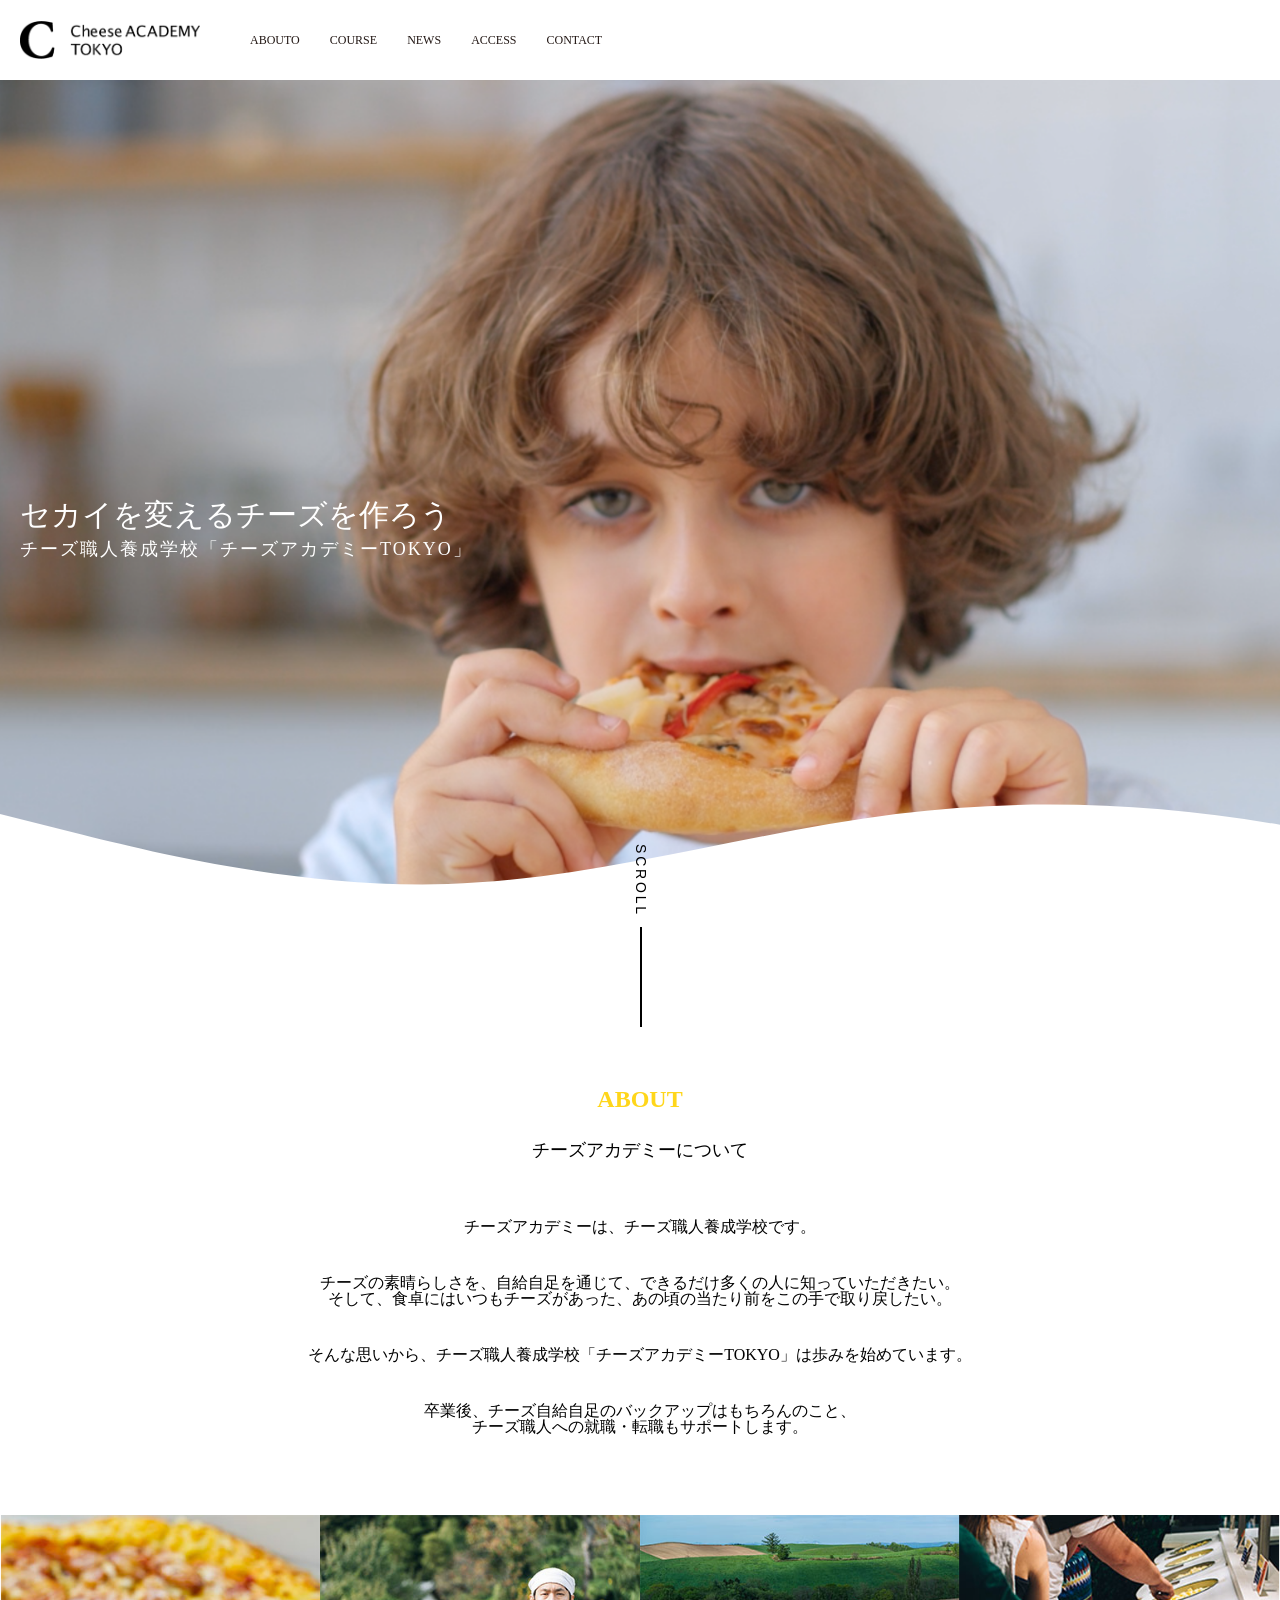
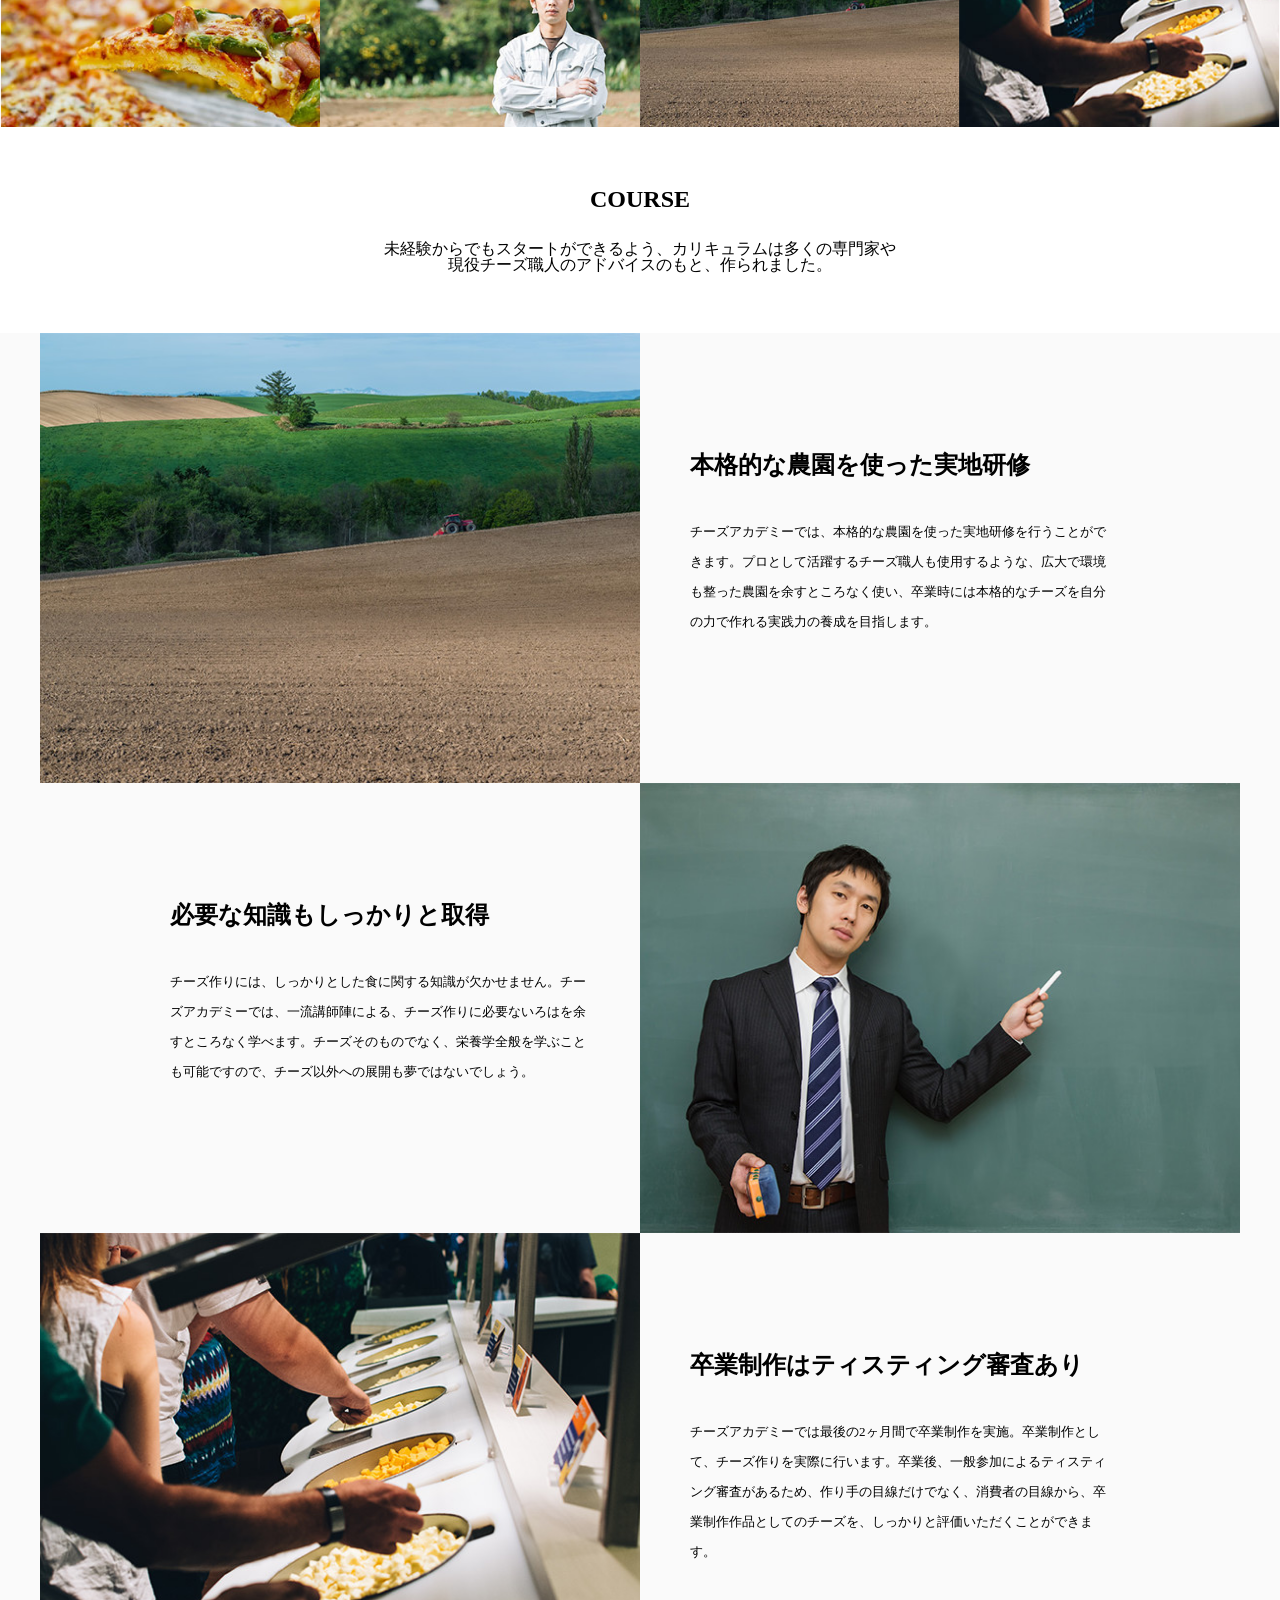
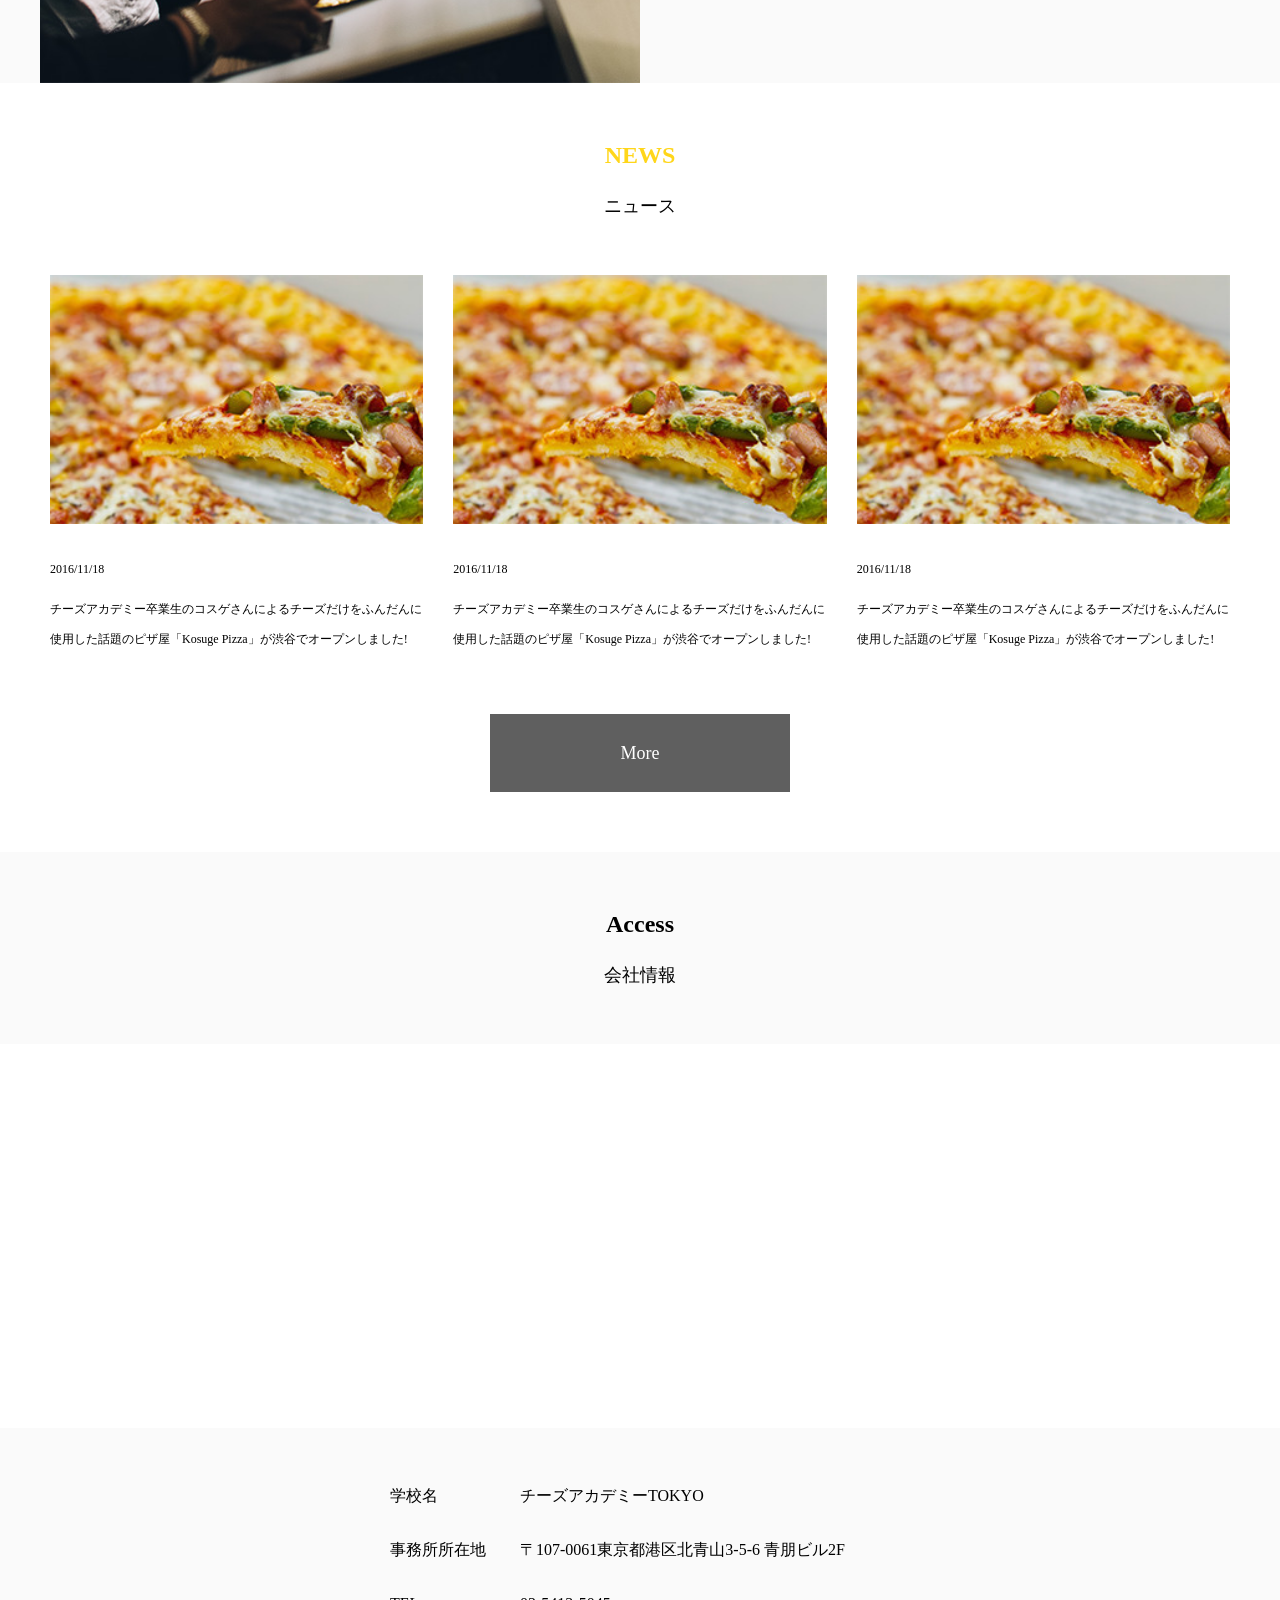
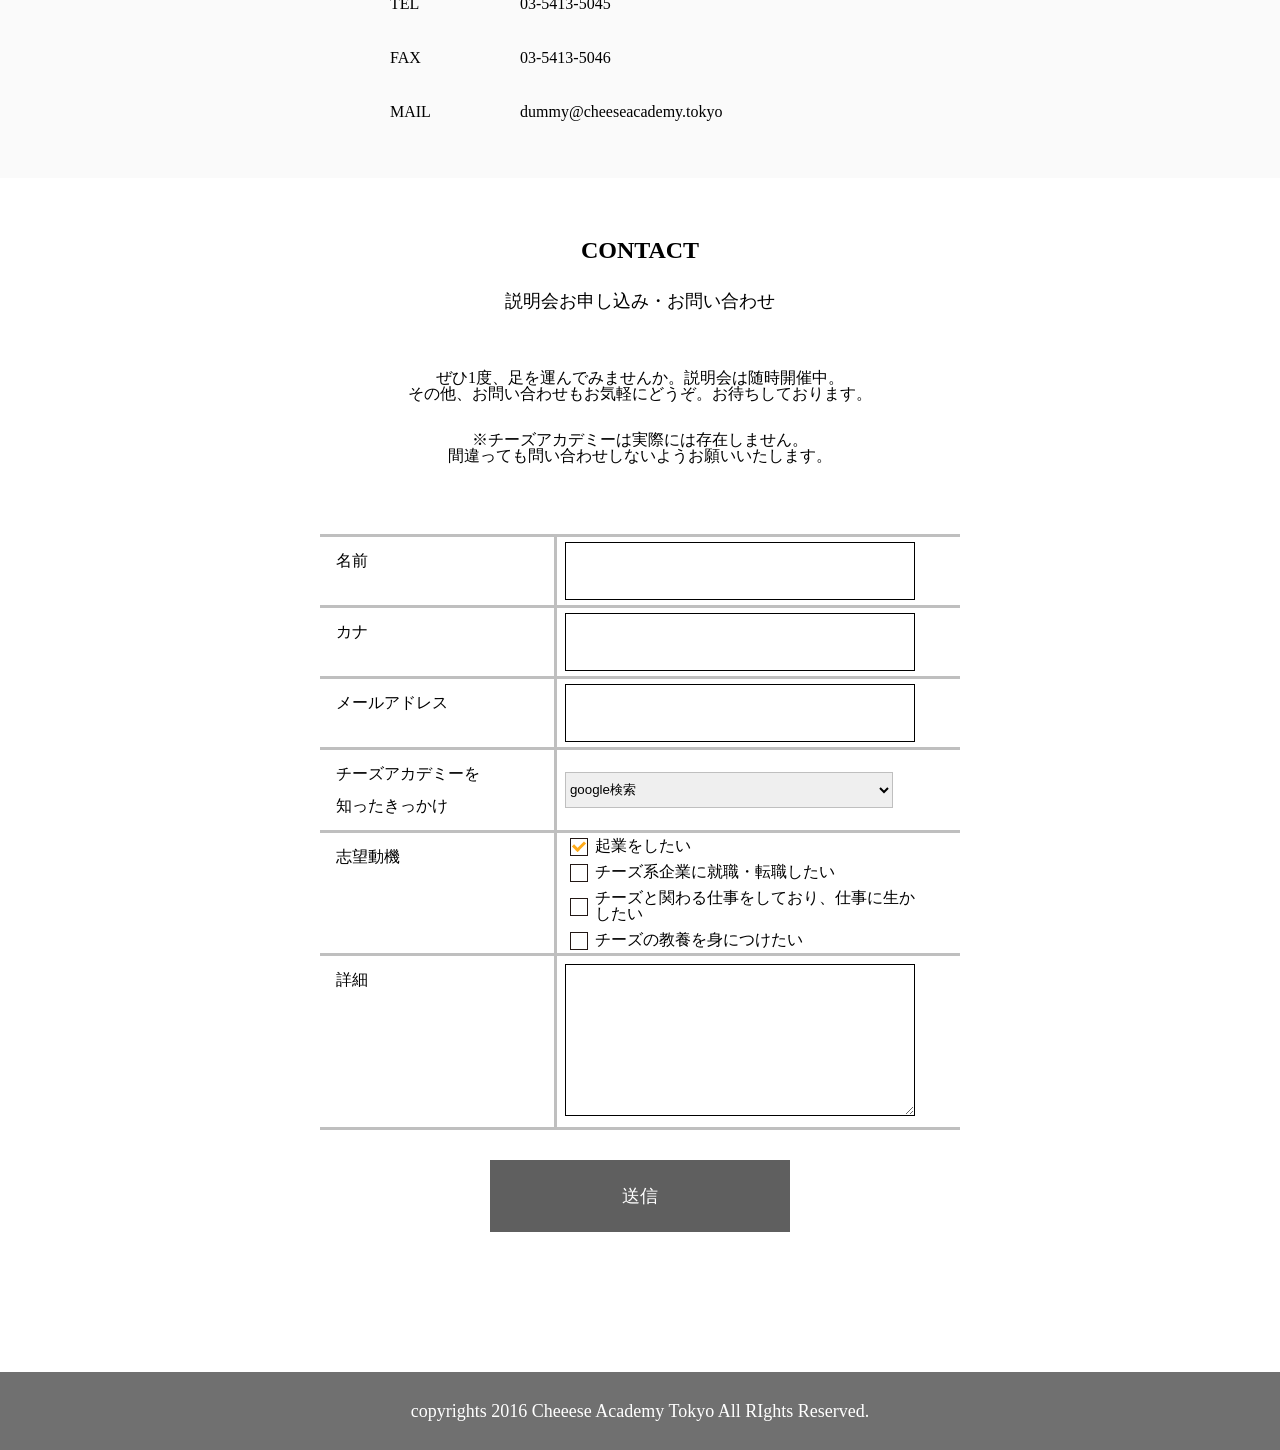
<file: index.html>
<!DOCTYPE html>
<html lang="ja">
<!-- 最初の設定は終わっています　必要な方は触ってください -->

<head>
  <meta charset="UTF-8">
  <meta name="viewport" content="width=device-width, initial-scale=1.0">
  <meta http-equiv="X-UA-Compatible" content="ie=edge">
  <title>チーズアカデミー</title>
  <link rel="stylesheet" href="css/reset.css">
  <link rel="stylesheet" href="css/style.css">
</head>
<!-- 最初の設定は終わっています　必要な方は触ってください -->

<body>
  <div class="wrap">

    <header class="header">
      <img src="img/header_logo.png" alt="チーズアカデミーのロゴです">
      <div class="header-list">
        <ul>
          <li><a href="#about">ABOUTO</a></li>
          <li><a href="#course">COURSE</a></li>
          <li><a href="#news">NEWS</a></li>
          <li><a href="#access">ACCESS</a></li>
          <li><a href="#contact">CONTACT</a></li>
        </ul>
      </div>

      <!-- ハンバーガーメニュー -->
      <div class="hamburger js-hamburger sp-show">
        <span></span>
        <span></span>
        <span></span>
      </div>
      <!-- ドロワーメニュー -->
      <div class="drawer js-drawer">
        <div class="drawer-inner">
          <div class="drawer__nav">
            <ul class="drawer__list">
              <li class="drawer__item">
                <a href="#about" class="drawer__link">ABOUT</a>
              </li>
              <li class="drawer__item">
                <a href="#course" class="drawer__link">COURSE</a>
              </li>
              <li class="drawer__item">
                <a href="#news" class="drawer__link">NEWS</a>
              </li>
              <li class="drawer__item">
                <a href="#access" class="drawer__link">ACCESS</a>
              </li>
              <li class="drawer__item">
                <a href="#contact" class="drawer__link">CONTACT</a>
              </li>
            </ul>
          </div>
        </div>
      </div>
    </header>

    <!-- /#header -->

    <div class="mainvisual">
      <section class="wave">
        <h1>セカイを変えるチーズを作ろう<br><span>チーズ職人養成学校「チーズアカデミーTOKYO」</span></h1>
      </section>
    </div>

    <div class="scroll_down" id="type01">
      <a>Scroll</a>
    </div>
    <!-- /.mainvisual -->

    <div class="about" id="about">
      <h3 class="yellowtitle">ABOUT</h3>
      <h4>チーズアカデミーについて</h4>
      <p class="a">チーズアカデミーは、チーズ職人養成学校です。</p>
      <p class="b">チーズの素晴らしさを、自給自足を通じて、できるだけ多くの人に知っていただきたい。
        <br>そして、食卓にはいつもチーズがあった、あの頃の当たり前をこの手で取り戻したい。</p>
      <p class="c">そんな思いから、チーズ職人養成学校「チーズアカデミーTOKYO」は歩みを始めています。</p>
      <p class="d">卒業後、チーズ自給自足のバックアップはもちろんのこと、
        <br>チーズ職人への就職・転職もサポートします。
      </p>

      <img src="img/about_images.png" alt="チーズアカデミーのイメージ画像です">
    </div>

    <div class="course-1" id="course">
      <h3 class="blocktitle">COURSE</h3>
      <p class="e">未経験からでもスタートができるよう、カリキュラムは多くの専門家や
        <br>現役チーズ職人のアドバイスのもと、作られました。
      </p>
    </div>

    <div class="course-2">
      
      <div class="tree">
        <img src="img/course_01.jpg" alt="農園の画像です">
        <div class="course2-text">
          <h3>本格的な農園を使った実地研修</h3>
          <p>チーズアカデミーでは、本格的な農園を使った実地研修を行うことができます。プロとして活躍するチーズ職人も使用するような、広大で環境も整った農園を余すところなく使い、卒業時には本格的なチーズを自分の力で作れる実践力の養成を目指します。</p>
        </div>
      </div>

      <div class="school">
        <div class="course2-text">
          <div class="course2-letter">
            <h3>必要な知識もしっかりと取得</h3>
            <p>チーズ作りには、しっかりとした食に関する知識が欠かせません。チーズアカデミーでは、一流講師陣による、チーズ作りに必要ないろはを余すところなく学べます。チーズそのものでなく、栄養学全般を学ぶことも可能ですので、チーズ以外への展開も夢ではないでしょう。</p>
          </div>
        </div>
        <img src="img/course_02.jpg" alt="教室にいる先生の画像です">
      </div>

      <div class="cheese">
        <img src="img/course_03.jpg" alt="チーズをテイスティングする画像です">
        <div class="course2-text">
          <h3>卒業制作はティスティング審査あり</h3>
          <p>チーズアカデミーでは最後の2ヶ月間で卒業制作を実施。卒業制作として、チーズ作りを実際に行います。卒業後、一般参加によるティスティング審査があるため、作り手の目線だけでなく、消費者の目線から、卒業制作作品としてのチーズを、しっかりと評価いただくことができます。</p>
        </div>
      </div>
    </div>

    <div class="news" id="news">
      <div class="news-title">
        <h3 class="yellowtitle">NEWS</h3>
        <h4 class="f">ニュース</h4>
      </div>

      <div class="news-contents">
        <div class="news-1">
          <img src="img/news_img.jpg" alt="ピザの画像です">
          <div class="news-text">
            <p class="date">2016/11/18</p>
            <p class="news-text-detail">チーズアカデミー卒業生のコスゲさんによるチーズだけをふんだんに使用した話題のピザ屋「Kosuge Pizza」が渋谷でオープンしました!</p>
          </div>
        </div>

        <div class="news-2">
          <img src="img/news_img.jpg" alt="ピザの画像です">
          <div class="news-text">
            <p class="date">2016/11/18</p>
            <p class="news-text-detail">チーズアカデミー卒業生のコスゲさんによるチーズだけをふんだんに使用した話題のピザ屋「Kosuge Pizza」が渋谷でオープンしました!</p>
          </div>
        </div>

        <div class="news-3">
          <img src="img/news_img.jpg" alt="ピザの画像です">
          <div class="news-text">
            <p class="date">2016/11/18</p>
            <p class="news-text-detail">チーズアカデミー卒業生のコスゲさんによるチーズだけをふんだんに使用した話題のピザ屋「Kosuge Pizza」が渋谷でオープンしました!</p>
          </div>
        </div>
      </div>

      <div class="news-botton">
        <a href="#" class="more">More</a>
      </div>
    </div>

    <div class="access" id="access">
      <div class="access-title">
        <h3 class="blocktitle">Access</h3>
        <h4>会社情報</h4>
      </div>
      <div class="map">
        <iframe src="https://www.google.com/maps/embed?pb=!1m18!1m12!1m3!1d3241.311477499935!2d139.700416611945!3d35.66933177247681!2m3!1f0!2f0!3f0!3m2!1i1024!2i768!4f13.1!3m3!1m2!1s0x60188c9fa9e2e881%3A0x35396adb5ba7ce03!2z44K444O844K644Ki44Kr44OH44Of44O85p2x5Lqs!5e0!3m2!1sja!2sjp!4v1728903037065!5m2!1sja!2sjp" width="1200" height="450" style="border:0;" allowfullscreen="" loading="lazy" referrerpolicy="no-referrer-when-downgrade"></iframe>
      </div>
      <div class="access-detail">
        <table width="500" height="270">
          <tr><td class="left">学校名</td><td>チーズアカデミーTOKYO</td></tr>
          <tr><td class="left">事務所所在地</td><td>〒107-0061東京都港区北青山3-5-6 青朋ビル2F</td></tr>
          <tr><td class="left">TEL</td><td>03-5413-5045</td></tr>
          <tr><td class="left">FAX</td><td>03-5413-5046</td></tr>
          <tr><td class="left">MAIL</td><td>dummy@cheeseacademy.tokyo</td></tr>
        </table>
      </div>
    </div>

    <div class="contact" id="contact">
      <h3 class="blocktitle">CONTACT</h3>
      <h4>説明会お申し込み・お問い合わせ</h4>
      <p class="contact-a">ぜひ1度、足を運んでみませんか。説明会は随時開催中。<br>その他、お問い合わせもお気軽にどうぞ。お待ちしております。</p>
      <p class="contact-b">※チーズアカデミーは実際には存在しません。<br>間違っても問い合わせしないようお願いいたします。</p>

      <div class="form">
        <table>
          <tr><td class="tableleft">名前</td><td class="tableright"><input type="text" class="textbox1"></td></tr>
          <tr><td class="tableleft">カナ</td><td class="tableright"><input type="text" class="textbox1"></td></tr>
          <tr><td class="tableleft">メールアドレス</td><td class="tableright"><input type="email" class="textbox1"></td></tr>
          <tr><td class="tableleft"><p>チーズアカデミーを</p><p>知ったきっかけ</p></td>
            <td class="tableright">
              <select name="kikkake" class="textbox1">
                <option>google検索</option>
                <option>SNS</option>
                <option>紹介</option>
                <option>たまたま通りかかった</option>
                <option>その他</option>
              </select>
            </td>
          </tr>
          <tr><td class="tableleft">志望動機</td>
          <td class="tableright">
            <!-- <input type="checkbox" class="check check-top">起業をしたい<br>
            <input type="checkbox" class="check">チーズ系企業に就職・転職したい<br>
            <input type="checkbox" class="check">チーズと関わる仕事をしており、仕事に生かしたい<br>
            <input type="checkbox" class="check">チーズの教養を身につけたい -->
            <input type="checkbox" id="01-A" name="checkbox01" checked="checked" class="check check-top">
            <label for="01-A" class="checkbox01">起業をしたい</label><br>
            <input type="checkbox" id="01-B" name="checkbox01" class="check">
            <label for="01-B" class="checkbox01">チーズ系企業に就職・転職したい</label><br>
            <input type="checkbox" id="01-C" name="checkbox01" class="check">
            <label for="01-C" class="checkbox01">チーズと関わる仕事をしており、仕事に生かしたい</label><br>
            <input type="checkbox" id="01-D" name="checkbox01" class="check">
            <label for="01-D" class="checkbox01">チーズの教養を身につけたい</label>
          </td>
          </tr>
          <tr><td class="tableleft">詳細</td><td class="tableright"><textarea class="textbox2"></textarea></td></tr>
        </table>

        <input type="submit" value="送信" class="submit">
      </div>
    </div>
    <!-- /.content -->

    <footer>
      <p>copyrights 2016 Cheeese Academy Tokyo All RIghts Reserved.</p>
    </footer>
    <!-- /#footer -->
  </div>
  <!-- JavaScriptを読み込み -->
  <script src="js/main.js"></script>
</body>

</html>
</file>
<file: css/style.css>
/* ここから下に記載していく */
body{
    width: 100%;
    margin: 0 auto;
}

html{
    scroll-padding-top:121px ;
}

/* ヘッダーについて下に記載 */
.header{
    background-color: white;
    width: 100%;
    position:fixed;
    top:0;
    height: 80px;
    display: flex;
    z-index: 50;
}

/* 以下、PC用デザイン */
@media screen and (min-width:960px) {
.header img{
    width: 180px;
    object-fit: contain;
    padding-left: 20px;
}

.header-list{
margin-top: auto;
margin-bottom: auto;
margin-left: 50px;
}

.header ul{
    display: flex;
    font-size: 12px;
}

.header li{
    margin-right: 30px;
}

.header a{
    text-decoration: none;
    color:#231815;
}}

/* 以下、スマホ用デザイン */
@media screen and (max-width:960px) {
    .header img{
        width: 180px;
        object-fit: contain;
        padding-left: 20px;
    }
    
    .header-list{
    display: none;
    }}

/*=========================================
#hamburger
=========================================*/
.hamburger {
    position: fixed;
    top: 20px;
    right: 20px;
    z-index: 150;
    width: 30px;
    height: 30px;
    cursor: pointer;
}

.hamburger.is-active span:nth-child(1) {
    top: 50%;
    transform: translate(-50%, -50%) rotate(135deg);
}

.hamburger.is-active span:nth-child(2) {
    opacity: 0;
}

.hamburger.is-active span:nth-child(3) {
    top: 50%;
    transform: translate(-50%, -50%) rotate(-135deg);
}

.hamburger span {
    position: absolute;
    left: 50%;
    transform: translate(-50%, -50%);
    width: 100%;
    height: 2px;
    background-color: #333333;
    transition: transform .3s;
}

.hamburger.is-active span {
    background-color: #ffffff;
}

.hamburger span:nth-child(1) {
    top: 30%;
}

.hamburger span:nth-child(2) {
    top: 60%;
}

.hamburger span:nth-child(3) {
    top: 90%;
}

/*=========================================
#drawer
=========================================*/
.drawer {
    visibility: hidden;
    opacity: 0;
    position: fixed;
    top: 0;
    left: 0;
    z-index: 130;
    width: 100%;
    height: 100vh;
    background-color: #333333;
    transition: opacity .3s, visibility .3s;
}

.drawer.is-active {
    visibility: visible;
    opacity: 1;
}

.drawer-inner {
    display: flex;
    justify-content: center;
    align-items: center;
    height: 100%;
    padding: 0 20px;
}

.drawer__list {
    display: flex;
    flex-direction: column;

    gap: 50px;
}

.drawer__link {
    color: #ffffff;
}




/* ===============================================
# 共通
=============================================== */
a {
    color: inherit;
    text-decoration: none;
}

img {
    max-width: 100%;
    height: auto;
    background-size: cover;
    background-repeat: no-repeat;
    font-style: italic;
    vertical-align: middle;

    shape-margin: .75rem;
}

.sp-show {
  display: none;
}

@media screen and (max-width: 960px) {
  .sp-show {
    display: block;
  }
  .sp-none {
    display: none;
  }
}


/* メインビジュアルについて下に記載 */
.wave h1{
    font-size: 30px;
    font-weight: 100;
    margin-top: 500px;
    margin-left: 20px;
}

.wave span{
    font-size: 18px;
    letter-spacing: 2px;
}

.wave {
	background: url("../img/mainbg.png") no-repeat center;
	background-size: cover;
	height: 1000px;
	position: relative;
	display: flex;
	/*contentsをcenterに*/
	color: #ffffff;
}

.wave::after {
	background: url(../wave.svg);
    background-repeat: no-repeat;
    background-size: cover;
    bottom: -10px;
    content: '';
    height: 280px;
    position: absolute;
    width: 100%;
}

@import url('https://fonts.googleapis.com/css2?family=Josefin+Sans:wght@300;400&display=swap');
* {
  margin: 0;
  padding: 0;
}
html {
  scroll-behavior: smooth;
}
.scroll_down {
  position: relative;
  width: 100%;
  height: 3vh;
  background-position: 50% 50%;
  background-repeat: no-repeat;
  background-size: cover;
}

.scroll_down:after {
  content: '';
  position: absolute;
  bottom: 0;
  left: 0;
  width: 100%;
  height: 80%;
  background: linear-gradient(180deg,rgba(#000, 0) 0, rgba(#000, .8) 80%, rgba(#000, .8) 100%);
  }

.scroll_down a {
  display: inline-block;
  position: absolute;
  right: 0;
  bottom: 0;
  left: 0;
  z-index: 2;
  width: 13px;
  padding: 10px 10px 110px;
  color: #000;
  font-size: 14px;
  font-family: 'Josefin Sans', sans-serif;
  line-height: 1;
  letter-spacing: .2em;
  text-transform: uppercase;
  text-decoration: none;
  writing-mode: vertical-lr;
  transition: .2s;
  overflow: hidden;
  margin: auto;
}

.scroll_down a:before {
  content: '';
  position: absolute;
  bottom: 0;
  left: 50%;
  width: 2px;
  height: 100px;
  background: #ddd;
}

.scroll_down a:after {
  content: '';
  position: absolute;
  bottom: 0;
  left: 50%;
  width: 2px;
  height: 100px;
  background: #000;
}

.scroll_down a:hover {
  opacity: .5;
}

#type01 a:after {
  animation: sdl01 1.5s cubic-bezier(1, 0, 0, 1) infinite;
}

@keyframes sdl01 {
  0% {
    transform: scale(1, 0);
    transform-origin: 0 0;
  }
  50% {
    transform: scale(1, 1);
    transform-origin: 0 0;
  }
  50.1% {
    transform: scale(1, 1);
    transform-origin: 0 100%;
  }
  100% {
    transform: scale(1, 0);
    transform-origin: 0 100%;
  }
}


/* コンテンツについて下に記載  */
.about{
    text-align: center;
}

.yellowtitle{
    color: #ffd61a;
    font-size: 24px;
    font-weight: bold;
    margin-top: 60px;
    text-align: center;
}

h4{
    font-size: 18px;
    margin-top: 30px;
    text-align: center;
}

p{
    font-size: 16px;
}

.a{
    margin-top: 60px;
}

.b,.c,.d{
    margin-top: 40px;
}

.about img{
    width: 100%;
    margin-top: 80px;
}

.course-1{
    text-align: center;
}

.course-1 h3{
    margin-top: 60px;
}

.blocktitle{
    color: black;
    font-size: 24px;
    font-weight: bold;
    text-align: center;
}

.e{
    margin-top: 30px;
}

.course-2{
background-color: #fafafa;
}

.tree,.cheese,.school{
    display: flex;
    max-width: 1200px;
    margin:auto;
}

.tree{
    margin-top: 60px;
}

.course-2 img{
    width: 50%;
    max-width: 600px;
    object-fit: cover;
    height: 450px;
}

.course2-text{
    width: 35%;
    padding-top: 10%;
}

.tree .course2-text,.cheese .course2-text{
    padding-left: 50px;
}

.course2-text h3{
    color: black;
    font-size: 24px;
    font-weight: bold; 
    margin-bottom: 40px;
}

.course2-text p{
    margin-top: 40px;
    line-height: 30px;
    width: 100%;
    font-size: 13px;
}

.school{
    justify-content: flex-end;
}

.school .course2-text{
    width: 35%;
    margin-right: 50px;
}

.course2-letter{
    float: right;
}

.news-title{
    text-align: center;
}

.news-contents{
    width:fit-content;
    display: flex;
    max-width: 1200px;
    margin:60px auto 0 auto;
}

.news img{
    width: 100%;
    height: auto;
  transition: transform .6s ease;
}

.news-1,.news-2{
    margin-right: 30px;
}

.news-1{
    margin-left: 10px;
}

.news-3{
    margin-right: 10px;
}

.news-1,.news-2,.news-3{
    overflow: hidden;
    transition : background-color 0.6s ease;
}

.date{
    margin-top: 30px;
}

.news-text-detail{
    margin-top: 10px;
}

.news p{
    font-size: 12px;
    line-height: 30px;
}

.news-1:hover,.news-2:hover,.news-3:hover{
    background-color: #fee67d;
    transition: transform .6s ease;
    transition : background-color 0.6s ease;
}

.news-1:hover img,.news-2:hover img,.news-3:hover img{
    transform: scale(1.1); 
}

.more{
    display: block;
    width: 300px;
    padding: 30px 0;
    margin: auto;
    background: #5f5f5f;
    color: #FFF;
    font-size: 18px;
    text-decoration: none;
    text-align: center;
    margin: 60px auto;
}
.more:hover{
    background: #000000;
}

.access-title{
    background-color: #fafafa;
    padding-top: 60px;
    padding-bottom: 60px;
}

/* Google Mapを囲う要素 */
.map {
    position: relative;
    width: 100%;
    height: 0;
    padding-top: 30%; /* 比率を4:3に固定 */
}
   
  /* Google Mapのiframe */
  .map iframe {
    position: absolute;
    top: 0;
    left: 0;
    width: 100%;
    height: 100%;
}

.access-detail{
    background-color: #fafafa;
    padding-top: 60px;
    padding-bottom: 20px;
}

.access table{
    margin:auto;
}

.left{
    width: 130px;
}

.contact h3{
    margin-top: 60px;
}

.contact-a{
    margin-top: 60px;
    text-align: center;
}

.contact-b{
    margin-top: 30px;
    text-align: center;
}

.form table{
    margin:70px auto 30px auto;
    width: 640px;
}

.tableleft{
    width: 240px;
    border: solid #bfbfbf 3px;
    height: 52px;
    padding-top: 16px;
    padding-left: 16px;
    border-left: none;
}

.tableleft p{
    margin-bottom: 16px;
}

.tableright{
    width: 400px;
    border: solid #bfbfbf 3px;
    height: 52px;
    padding-left: 8px;
    vertical-align: middle;
    border-right: none;
}

.textbox1{
    width: 328px;
    height: 36px;
    border-color: #bfbfbf;
}

.textbox2{
    width: 328px;
    height: 130px;
    margin-top:8px;
    margin-bottom: 8px;
}

input[type="text"],input[type="email"],
textarea{
  caret-color:#ffab1a;
  border:1px solid #000;
  padding:10px;
}

input[type="text"]:focus,input[type="email"]:focus,
textarea:focus{
  border:2px solid #ffab1a;
  outline: none;
}

input[type=checkbox] {
    display: none;
}
.checkbox01 {
    box-sizing: border-box;
    cursor: pointer;
    display: inline-block;
    padding: 5px 30px;
    position: relative;
    width: auto;
}
.checkbox01::before {
    background: #fff;
    border: 1px solid #231815;
    content: '';
    display: block;
    height: 16px;
    left: 5px;
    margin-top: -8px;
    position: absolute;
    top: 50%;
    width: 16px;
}
.checkbox01::after {
    border-right: 3px solid #ffab1a;
    border-bottom: 3px solid #ffab1a;
    content: '';
    display: block;
    height: 9px;
    left: 10px;
    margin-top: -7px;
    opacity: 0;
    position: absolute;
    top: 50%;
    transform: rotate(45deg);
    width: 5px;
}
input[type=checkbox]:checked + .checkbox01::after {
    opacity: 1;
}

.submit{
    display: block;
    width: 300px;
    padding: 24px 0;
    margin: auto;
    background: #5f5f5f;
    color: #FFF;
    font-size: 18px;
    border: none;
    text-align: center;
    margin-bottom:140px;
}

.submit:hover{
    background: #000000;
}

/* フッターについて下に記載 */
footer{
    background-color:  #707070;
    padding-top: 30px;
    padding-bottom: 30px;
}

footer p{
    font-size: 18px;
    color: white;
    text-align: center;
}
</file>
